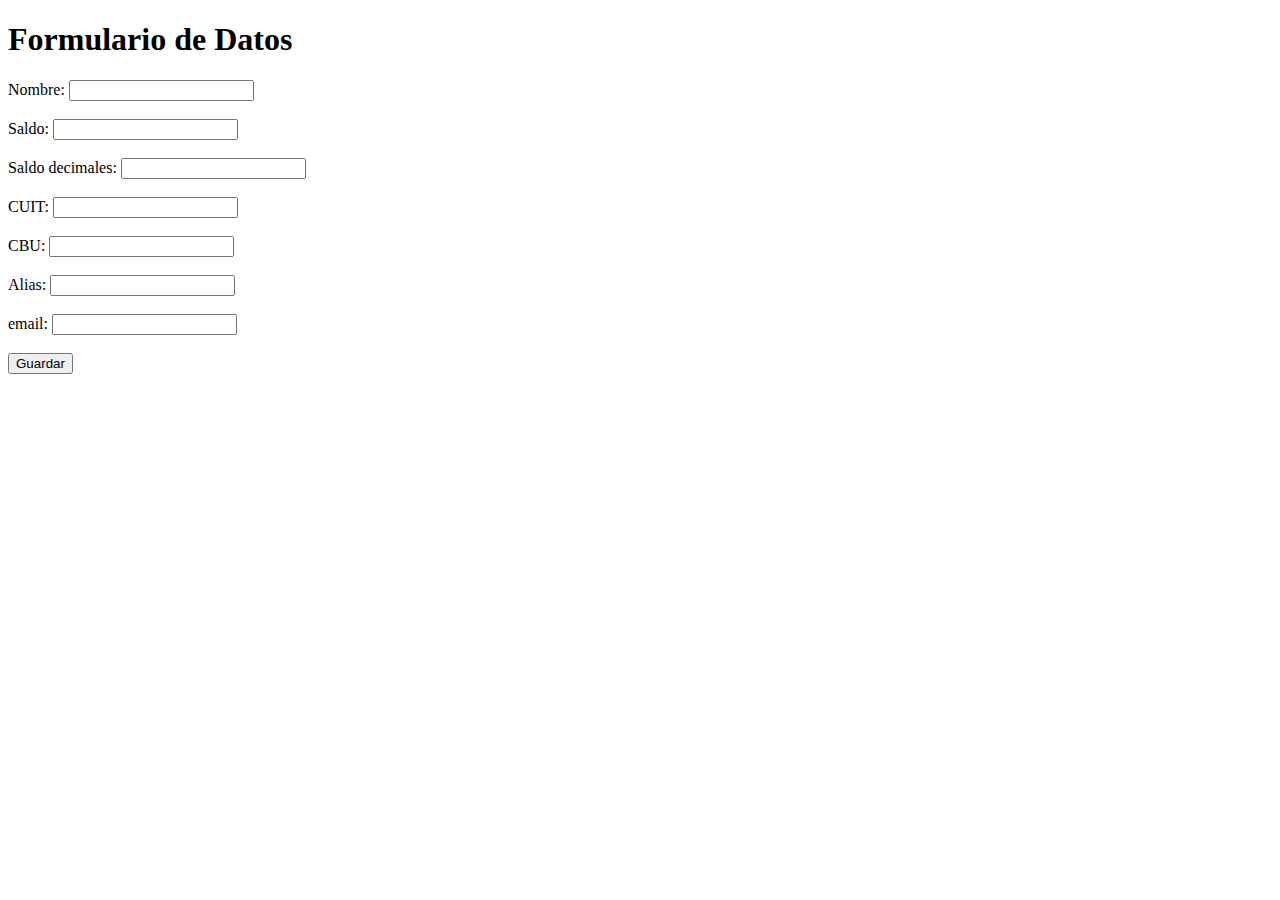
<file: config.html>
<!DOCTYPE html>
<html lang="es">

<head>
    <meta charset="UTF-8">
    <meta name="viewport" content="width=device-width, initial-scale=1.0">
    <title>Formulario de Datos</title>
</head>

<body>
    <h1>Formulario de Datos</h1>

    <form id="dataForm">
        <label for="nombre">Nombre:</label>
        <input type="text" id="nombre" name="nombre" required><br><br>

        <label for="saldo">Saldo:</label>
        <input type="text" id="saldo" name="saldo" required><br><br>

        <label for="saldoDecimales">Saldo decimales:</label>
        <input type="text" id="saldoDecimales" name="saldoDecimales" required><br><br>

        <label for="cuit">CUIT:</label>
        <input type="text" id="cuit" name="cuit" required><br><br>

        <label for="cbu">CBU:</label>
        <input type="text" id="cbu" name="cbu" required><br><br>

        <label for="alias">Alias:</label>
        <input type="text" id="alias" name="alias" required><br><br>

        <label for="email">email:</label>
        <input type="text" id="email" name="email" required><br><br>

        <button type="button" onclick="guardarDatos()">Guardar</button>
    </form>

    <script>
        function guardarDatos() {
            // Obtenemos los valores de los campos del formulario
            const nombre = document.getElementById('nombre').value;
            const saldo = document.getElementById('saldo').value;
            const saldoDecimales = document.getElementById('saldoDecimales').value;
            const cuit = document.getElementById('cuit').value;
            const cbu = document.getElementById('cbu').value;
            const alias = document.getElementById('alias').value;
            const email = document.getElementById('email').value;

            // Guardamos los datos en el localStorage solo si no están vacíos
            if (nombre.trim() !== "") {
                localStorage.setItem('nombre', nombre);
            }

            if (saldo.trim() !== "") {
                localStorage.setItem('saldo', saldo);
            }

            if (saldoDecimales.trim() !== "") {
                localStorage.setItem('saldoDecimales', saldoDecimales);
            }

            if (cuit.trim() !== "") {
                localStorage.setItem('cuit', cuit);
            }

            if (cbu.trim() !== "") {
                localStorage.setItem('cbu', cbu);
            }

            if (alias.trim() !== "") {
                localStorage.setItem('alias', alias);
            }

            if (email.trim() !== "") {
                localStorage.setItem('email', email);
            }

            // Redirigimos a /index.html
            window.location.href = 'index.html';
        }

    </script>
</body>

</html>
</file>
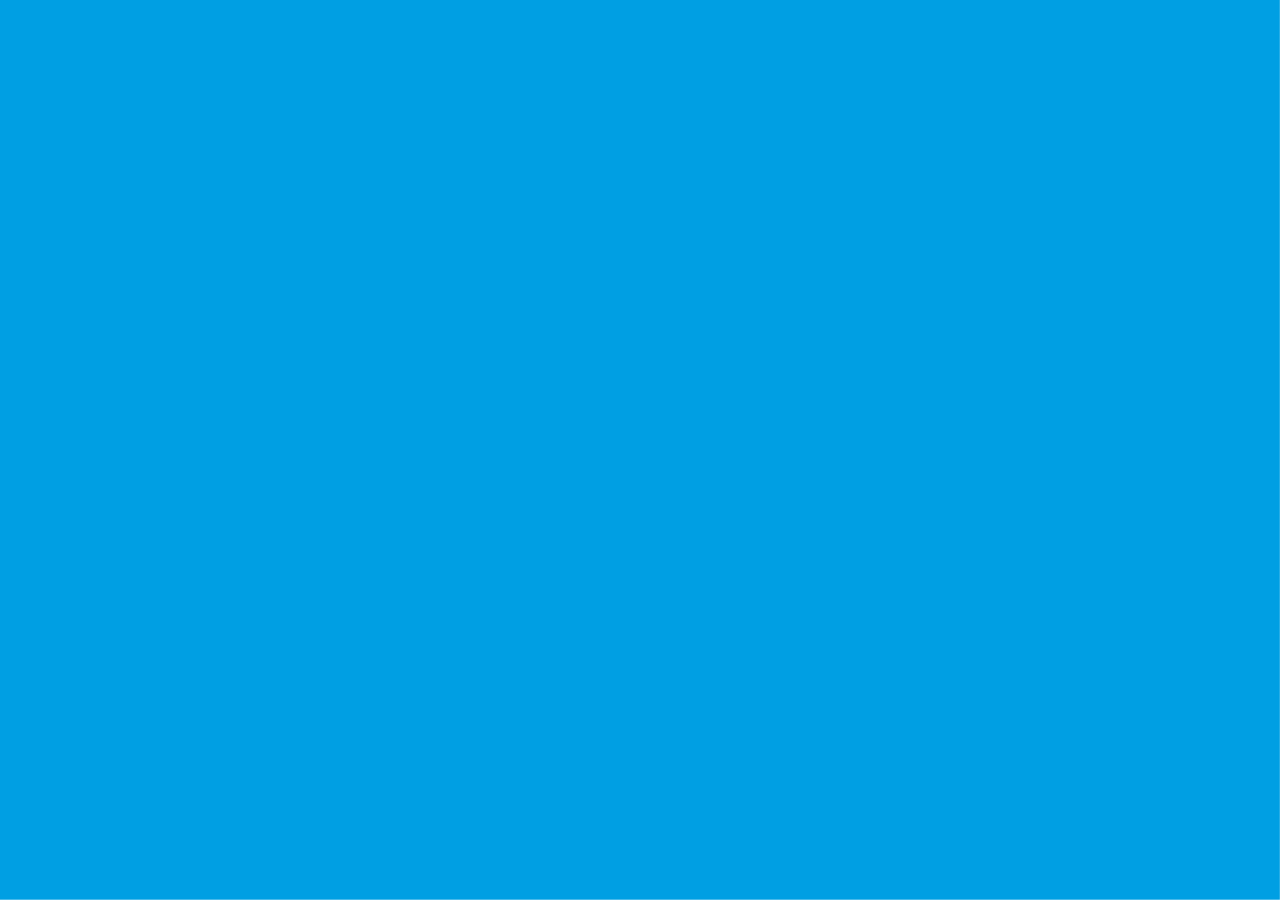
<file: intro.html>
<!DOCTYPE html>
<html lang="es">

<head>
    <meta charset="UTF-8">
    <meta name="viewport" content="width=device-width, initial-scale=1.0">
    <title>Pantalla de Desbloqueo</title>
    <style>
        @import url('https://fonts.googleapis.com/css2?family=Commissioner:wght@400&display=swap');

        @font-face {
            font-family: 'Proxima Nova';
            src: url('ProximaNovaRegular.ttf') format('truetype');
            font-weight: normal;
            font-style: normal;
        }

        * {
            margin: 0;
            padding: 0;
            box-sizing: border-box;
        }

        body {
            height: 100vh;
            overflow: hidden;
            font-family: 'Proxima Nova', sans-serif;
        }

        .fullscreen-img {
            position: fixed;
            top: 0;
            left: 0;
            width: 100%;
            height: 100%;
            object-fit: cover;
            transition: opacity 0.5s;
        }

        .overlay {
            position: fixed;
            top: 0;
            left: 0;
            width: 100%;
            height: 100%;
            background-color: rgba(0, 0, 0, 0.8);
            opacity: 0;
            transition: opacity 0.1s;
        }

        .unlock-container {
            position: fixed;
            bottom: 32px;
            left: 50%;
            transform: translateX(-50%);
            width: 95%;
            text-align: center;
            opacity: 0;
            transition: opacity 0.5s;
        }

        .unlock-text {
            background-color: #141414;
            color: white;
            padding: 16px;
            border-radius: 12px;
            margin-bottom: 16px;
        }

        .primary-text {
            font-size: 1.3em;
            margin-bottom: 8px;
        }

        .secondary-text {
            font-size: 0.9em;
            color: #ccc;
            margin-bottom: 8px;
        }

        .pin-text {
            font-size: 1em;
            color: #fff;
            margin-top: 6%;
        }

        .fingerprint-container {
            background-color: #141414;
            width: 5em;
            height: 5.5em;
            border-radius: 40%;
            margin: 0 auto;
            display: flex;
            align-items: center;
            justify-content: center;
            transition: background-color 0.3s;
        }

        .fingerprint {
            width: 4em;
            height: 4em;
        }

        .fingerprint-icon {
            fill: white;
            transition: fill 0.3s;
        }

        .email-footer {
            position: absolute;
            bottom: 5%;
            /* Espacio desde la parte inferior */
            left: 50%;
            transform: translateX(-50%);
            /* Centrar horizontalmente */
            text-align: center;
            color: black;
            font-size: 0.9em;
            font-family: 'Proxima Nova', sans-serif;
        }
    </style>
</head>

<body>
    <img src="images/intro/intro1.jpg" alt="Intro 1" class="fullscreen-img" id="img1">
    <img src="images/intro/intro2.jpg" alt="Intro 2" class="fullscreen-img" id="img2" style="opacity: 0;">

    <div class="email-footer">
        <span id="emailFooter" style="display: none;">jrami33.sixo@gmail.com</span>
    </div>


    <div class="overlay" id="overlay" ></div>

    <div class="unlock-container" id="unlockContainer" >
        <div class="unlock-text">
            <div class="primary-text">Usá tu método de desbloqueo</div>
            <div class="secondary-text">Escanee su huella digital.</div>
            <div class="pin-text">Usar PIN</div>
        </div>
        <div class="fingerprint-container" id="fingerprint">
            <svg class="fingerprint" viewBox="0 0 24 24" class="fingerprint-icon">
                <path fill="white"
                    d="M17.81 4.47c-.08 0-.16-.02-.23-.06C15.66 3.42 14 3 12.01 3c-1.98 0-3.86.47-5.57 1.41-.24.13-.54.04-.68-.2-.13-.24-.04-.55.2-.68C7.82 2.52 9.86 2 12.01 2c2.13 0 3.99.47 6.03 1.52.25.13.34.43.21.67-.09.18-.26.28-.44.28zM3.5 9.72c-.1 0-.2-.03-.29-.09-.23-.16-.28-.47-.12-.7.99-1.4 2.25-2.5 3.75-3.27C9.98 4.04 14 4.03 17.15 5.65c1.5.77 2.76 1.86 3.75 3.25.16.22.11.54-.12.7-.23.16-.54.11-.7-.12-.9-1.26-2.04-2.25-3.39-2.94-2.87-1.47-6.54-1.47-9.4.01-1.36.7-2.5 1.7-3.4 2.96-.08.14-.23.21-.39.21zm6.25 12.07c-.13 0-.26-.05-.35-.15-.87-.87-1.34-1.43-2.01-2.64-.69-1.23-1.05-2.73-1.05-4.34 0-2.97 2.54-5.39 5.66-5.39s5.66 2.42 5.66 5.39c0 .28-.22.5-.5.5s-.5-.22-.5-.5c0-2.42-2.09-4.39-4.66-4.39-2.57 0-4.66 1.97-4.66 4.39 0 1.44.32 2.77.93 3.85.64 1.15 1.08 1.64 1.85 2.42.19.2.19.51 0 .71-.11.1-.24.15-.37.15zm7.17-1.85c-1.19 0-2.24-.3-3.1-.89-1.49-1.01-2.38-2.65-2.38-4.39 0-.28.22-.5.5-.5s.5.22.5.5c0 1.41.72 2.74 1.94 3.56.71.48 1.54.71 2.54.71.24 0 .64-.03 1.04-.1.27-.05.53.13.58.41.05.27-.13.53-.41.58-.57.11-1.07.12-1.21.12zM14.91 22c-.04 0-.09-.01-.13-.02-1.59-.44-2.63-1.03-3.72-2.1-1.4-1.39-2.17-3.24-2.17-5.22 0-1.62 1.38-2.94 3.08-2.94 1.7 0 3.08 1.32 3.08 2.94 0 1.07.93 1.94 2.08 1.94s2.08-.87 2.08-1.94c0-3.77-3.25-6.83-7.25-6.83-2.84 0-5.44 1.58-6.61 4.03-.39.81-.59 1.76-.59 2.8 0 .78.07 2.01.67 3.61.1.26-.03.55-.29.64-.26.1-.55-.04-.64-.29-.49-1.31-.73-2.61-.73-3.96 0-1.2.23-2.29.68-3.24 1.33-2.79 4.28-4.6 7.51-4.6 4.55 0 8.25 3.51 8.25 7.83 0 1.62-1.38 2.94-3.08 2.94s-3.08-1.32-3.08-2.94c0-1.07-.93-1.94-2.08-1.94s-2.08.87-2.08 1.94c0 1.71.66 3.31 1.87 4.51.95.94 1.86 1.46 3.27 1.85.27.07.42.35.35.61-.05.23-.26.38-.47.38z" />
            </svg>
        </div>
    </div>

    <script>
        document.addEventListener('DOMContentLoaded', () => {
            const img1 = document.getElementById('img1');
            const img2 = document.getElementById('img2');
            const overlay = document.getElementById('overlay');
            const unlockContainer = document.getElementById('unlockContainer');
            const fingerprint = document.getElementById('fingerprint');
            let pressTimer;

            // Secuencia de inicio
            setTimeout(() => {
                img2.style.opacity = '1';
                img1.style.opacity = '0';
                if (localStorage.getItem('email')) {
                    document.getElementById("emailFooter").style.display="block";
                    document.getElementById("emailFooter").textContent = localStorage.getItem('email');
                }
            }, 1000);

            setTimeout(() => {
                overlay.style.opacity = '1';
                unlockContainer.style.opacity = '1';
            }, 3000);

            // Manejar el presionar prolongado
            fingerprint.addEventListener('mousedown', startPress);
            fingerprint.addEventListener('touchstart', startPress);
            fingerprint.addEventListener('mouseup', endPress);
            fingerprint.addEventListener('mouseleave', endPress);
            fingerprint.addEventListener('touchend', endPress);

            function startPress(e) {
                e.preventDefault();
                fingerprint.style.backgroundColor = '#fff';
                fingerprint.querySelector('path').setAttribute('fill', '#141414');

                pressTimer = setTimeout(() => {
                    window.location.href = 'index.html';
                }, 500);
            }

            function endPress() {
                clearTimeout(pressTimer);
                fingerprint.style.backgroundColor = '#141414';
                fingerprint.querySelector('path').setAttribute('fill', 'white');
            }






            const currentPage = window.location.pathname.split("/").pop(); // Nombre del archivo actual
            const previousPage = localStorage.getItem("lastPage"); // Página almacenada previamente

            if (previousPage && previousPage !== currentPage) {
                console.log(`Vienes desde ${previousPage}`);
            } else {
                console.log(`Estás en ${currentPage}`);
            }

            // Actualizamos el almacenamiento local con la página actual
            localStorage.setItem("lastPage", currentPage);
        });
    </script>
</body>

</html>
</file>
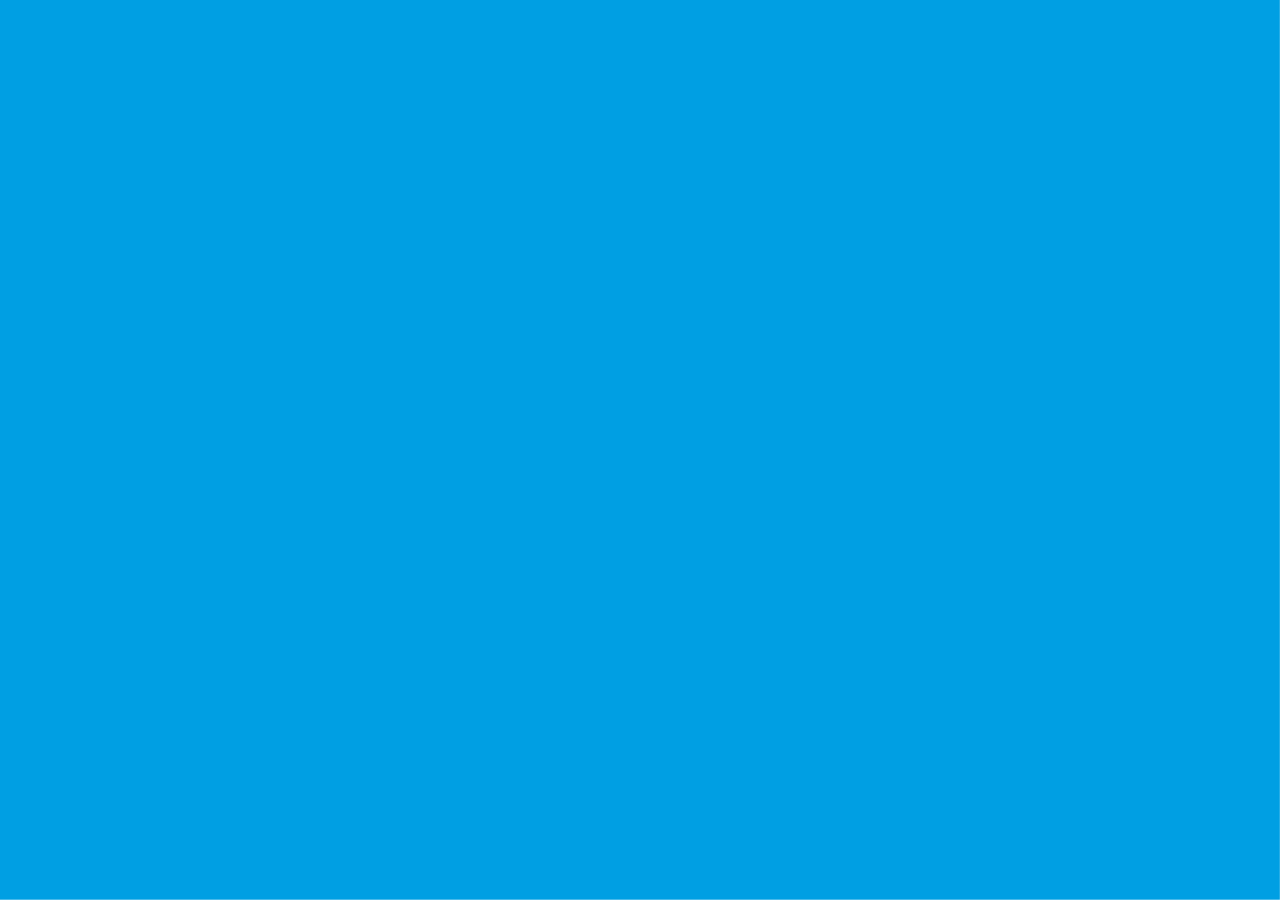
<file: PersonalPay/intro.html>
<!DOCTYPE html>
<html lang="es">

<head>
    <meta charset="UTF-8">
    <meta name="viewport" content="width=device-width, initial-scale=1.0">
    <title>Pantalla de Desbloqueo</title>
    <style>
        @import url('https://fonts.googleapis.com/css2?family=Commissioner:wght@400&display=swap');

        @font-face {
            font-family: 'Proxima Nova';
            src: url('ProximaNovaRegular.ttf') format('truetype');
            font-weight: normal;
            font-style: normal;
        }

        * {
            margin: 0;
            padding: 0;
            box-sizing: border-box;
        }

        body {
            height: 100vh;
            overflow: hidden;
            font-family: 'Proxima Nova', sans-serif;
        }

        .fullscreen-img {
            position: fixed;
            top: 0;
            left: 0;
            width: 100%;
            height: 100%;
            object-fit: cover;
            transition: opacity 0.5s;
        }

        .overlay {
            position: fixed;
            top: 0;
            left: 0;
            width: 100%;
            height: 100%;
            background-color: rgba(0, 0, 0, 0.8);
            opacity: 0;
            transition: opacity 0.1s;
        }

        .unlock-container {
            position: fixed;
            bottom: 32px;
            left: 50%;
            transform: translateX(-50%);
            width: 95%;
            text-align: center;
            opacity: 0;
            transition: opacity 0.5s;
        }

        .unlock-text {
            background-color: #141414;
            color: white;
            padding: 16px;
            border-radius: 12px;
            margin-bottom: 16px;
        }

        .primary-text {
            font-size: 1.3em;
            margin-bottom: 8px;
        }

        .secondary-text {
            font-size: 0.9em;
            color: #ccc;
            margin-bottom: 8px;
        }

        .pin-text {
            font-size: 1em;
            color: #fff;
            margin-top: 6%;
        }

        .fingerprint-container {
            background-color: #141414;
            width: 5em;
            height: 5.5em;
            border-radius: 40%;
            margin: 0 auto;
            display: flex;
            align-items: center;
            justify-content: center;
            transition: background-color 0.3s;
        }

        .fingerprint {
            width: 4em;
            height: 4em;
        }

        .fingerprint-icon {
            fill: white;
            transition: fill 0.3s;
        }

        .email-footer {
            position: absolute;
            bottom: 4%;
            /* Espacio desde la parte inferior */
            left: 50%;
            transform: translateX(-50%);
            /* Centrar horizontalmente */
            text-align: center;
            color: black;
            font-size: 0.9em;
            font-family: 'Proxima Nova', sans-serif;
        }
    </style>
</head>

<body>
    <img src="images/intro/intro1.jpg" alt="Intro 1" class="fullscreen-img" id="img1">
    <img src="images/intro/intro2.jpg" alt="Intro 2" class="fullscreen-img" id="img2" style="opacity: 0;">

    <div class="email-footer">
        <span id="emailFooter" style="display: none;">jrami33.sixo@gmail.com</span>
    </div>


    <div class="overlay" id="overlay" ></div>

    <div class="unlock-container" id="unlockContainer" >
        <div class="unlock-text">
            <div class="primary-text">Usá tu método de desbloqueo</div>
            <div class="secondary-text">Escanee su huella digital.</div>
            <div class="pin-text">Usar PIN</div>
        </div>
        <div class="fingerprint-container" id="fingerprint">
            <svg class="fingerprint" viewBox="0 0 24 24" class="fingerprint-icon">
                <path fill="white"
                    d="M17.81 4.47c-.08 0-.16-.02-.23-.06C15.66 3.42 14 3 12.01 3c-1.98 0-3.86.47-5.57 1.41-.24.13-.54.04-.68-.2-.13-.24-.04-.55.2-.68C7.82 2.52 9.86 2 12.01 2c2.13 0 3.99.47 6.03 1.52.25.13.34.43.21.67-.09.18-.26.28-.44.28zM3.5 9.72c-.1 0-.2-.03-.29-.09-.23-.16-.28-.47-.12-.7.99-1.4 2.25-2.5 3.75-3.27C9.98 4.04 14 4.03 17.15 5.65c1.5.77 2.76 1.86 3.75 3.25.16.22.11.54-.12.7-.23.16-.54.11-.7-.12-.9-1.26-2.04-2.25-3.39-2.94-2.87-1.47-6.54-1.47-9.4.01-1.36.7-2.5 1.7-3.4 2.96-.08.14-.23.21-.39.21zm6.25 12.07c-.13 0-.26-.05-.35-.15-.87-.87-1.34-1.43-2.01-2.64-.69-1.23-1.05-2.73-1.05-4.34 0-2.97 2.54-5.39 5.66-5.39s5.66 2.42 5.66 5.39c0 .28-.22.5-.5.5s-.5-.22-.5-.5c0-2.42-2.09-4.39-4.66-4.39-2.57 0-4.66 1.97-4.66 4.39 0 1.44.32 2.77.93 3.85.64 1.15 1.08 1.64 1.85 2.42.19.2.19.51 0 .71-.11.1-.24.15-.37.15zm7.17-1.85c-1.19 0-2.24-.3-3.1-.89-1.49-1.01-2.38-2.65-2.38-4.39 0-.28.22-.5.5-.5s.5.22.5.5c0 1.41.72 2.74 1.94 3.56.71.48 1.54.71 2.54.71.24 0 .64-.03 1.04-.1.27-.05.53.13.58.41.05.27-.13.53-.41.58-.57.11-1.07.12-1.21.12zM14.91 22c-.04 0-.09-.01-.13-.02-1.59-.44-2.63-1.03-3.72-2.1-1.4-1.39-2.17-3.24-2.17-5.22 0-1.62 1.38-2.94 3.08-2.94 1.7 0 3.08 1.32 3.08 2.94 0 1.07.93 1.94 2.08 1.94s2.08-.87 2.08-1.94c0-3.77-3.25-6.83-7.25-6.83-2.84 0-5.44 1.58-6.61 4.03-.39.81-.59 1.76-.59 2.8 0 .78.07 2.01.67 3.61.1.26-.03.55-.29.64-.26.1-.55-.04-.64-.29-.49-1.31-.73-2.61-.73-3.96 0-1.2.23-2.29.68-3.24 1.33-2.79 4.28-4.6 7.51-4.6 4.55 0 8.25 3.51 8.25 7.83 0 1.62-1.38 2.94-3.08 2.94s-3.08-1.32-3.08-2.94c0-1.07-.93-1.94-2.08-1.94s-2.08.87-2.08 1.94c0 1.71.66 3.31 1.87 4.51.95.94 1.86 1.46 3.27 1.85.27.07.42.35.35.61-.05.23-.26.38-.47.38z" />
            </svg>
        </div>
    </div>

    <script>
        document.addEventListener('DOMContentLoaded', () => {
            const img1 = document.getElementById('img1');
            const img2 = document.getElementById('img2');
            const overlay = document.getElementById('overlay');
            const unlockContainer = document.getElementById('unlockContainer');
            const fingerprint = document.getElementById('fingerprint');
            let pressTimer;

            // Secuencia de inicio
            setTimeout(() => {
                img2.style.opacity = '1';
                img1.style.opacity = '0';
                if (localStorage.getItem('email')) {
                    document.getElementById("emailFooter").style.display="block";
                    document.getElementById("emailFooter").textContent = localStorage.getItem('email');
                }
            }, 1000);

            setTimeout(() => {
                overlay.style.opacity = '1';
                unlockContainer.style.opacity = '1';
            }, 3000);

            // Manejar el presionar prolongado
            fingerprint.addEventListener('mousedown', startPress);
            fingerprint.addEventListener('touchstart', startPress);
            fingerprint.addEventListener('mouseup', endPress);
            fingerprint.addEventListener('mouseleave', endPress);
            fingerprint.addEventListener('touchend', endPress);

            function startPress(e) {
                e.preventDefault();
                fingerprint.style.backgroundColor = '#fff';
                fingerprint.querySelector('path').setAttribute('fill', '#141414');

                pressTimer = setTimeout(() => {
                    window.location.href = 'index.html';
                }, 500);
            }

            function endPress() {
                clearTimeout(pressTimer);
                fingerprint.style.backgroundColor = '#141414';
                fingerprint.querySelector('path').setAttribute('fill', 'white');
            }






            const currentPage = window.location.pathname.split("/").pop(); // Nombre del archivo actual
            const previousPage = localStorage.getItem("lastPage"); // Página almacenada previamente

            if (previousPage && previousPage !== currentPage) {
                console.log(`Vienes desde ${previousPage}`);
            } else {
                console.log(`Estás en ${currentPage}`);
            }

            // Actualizamos el almacenamiento local con la página actual
            localStorage.setItem("lastPage", currentPage);
        });
    </script>
</body>

</html>
</file>
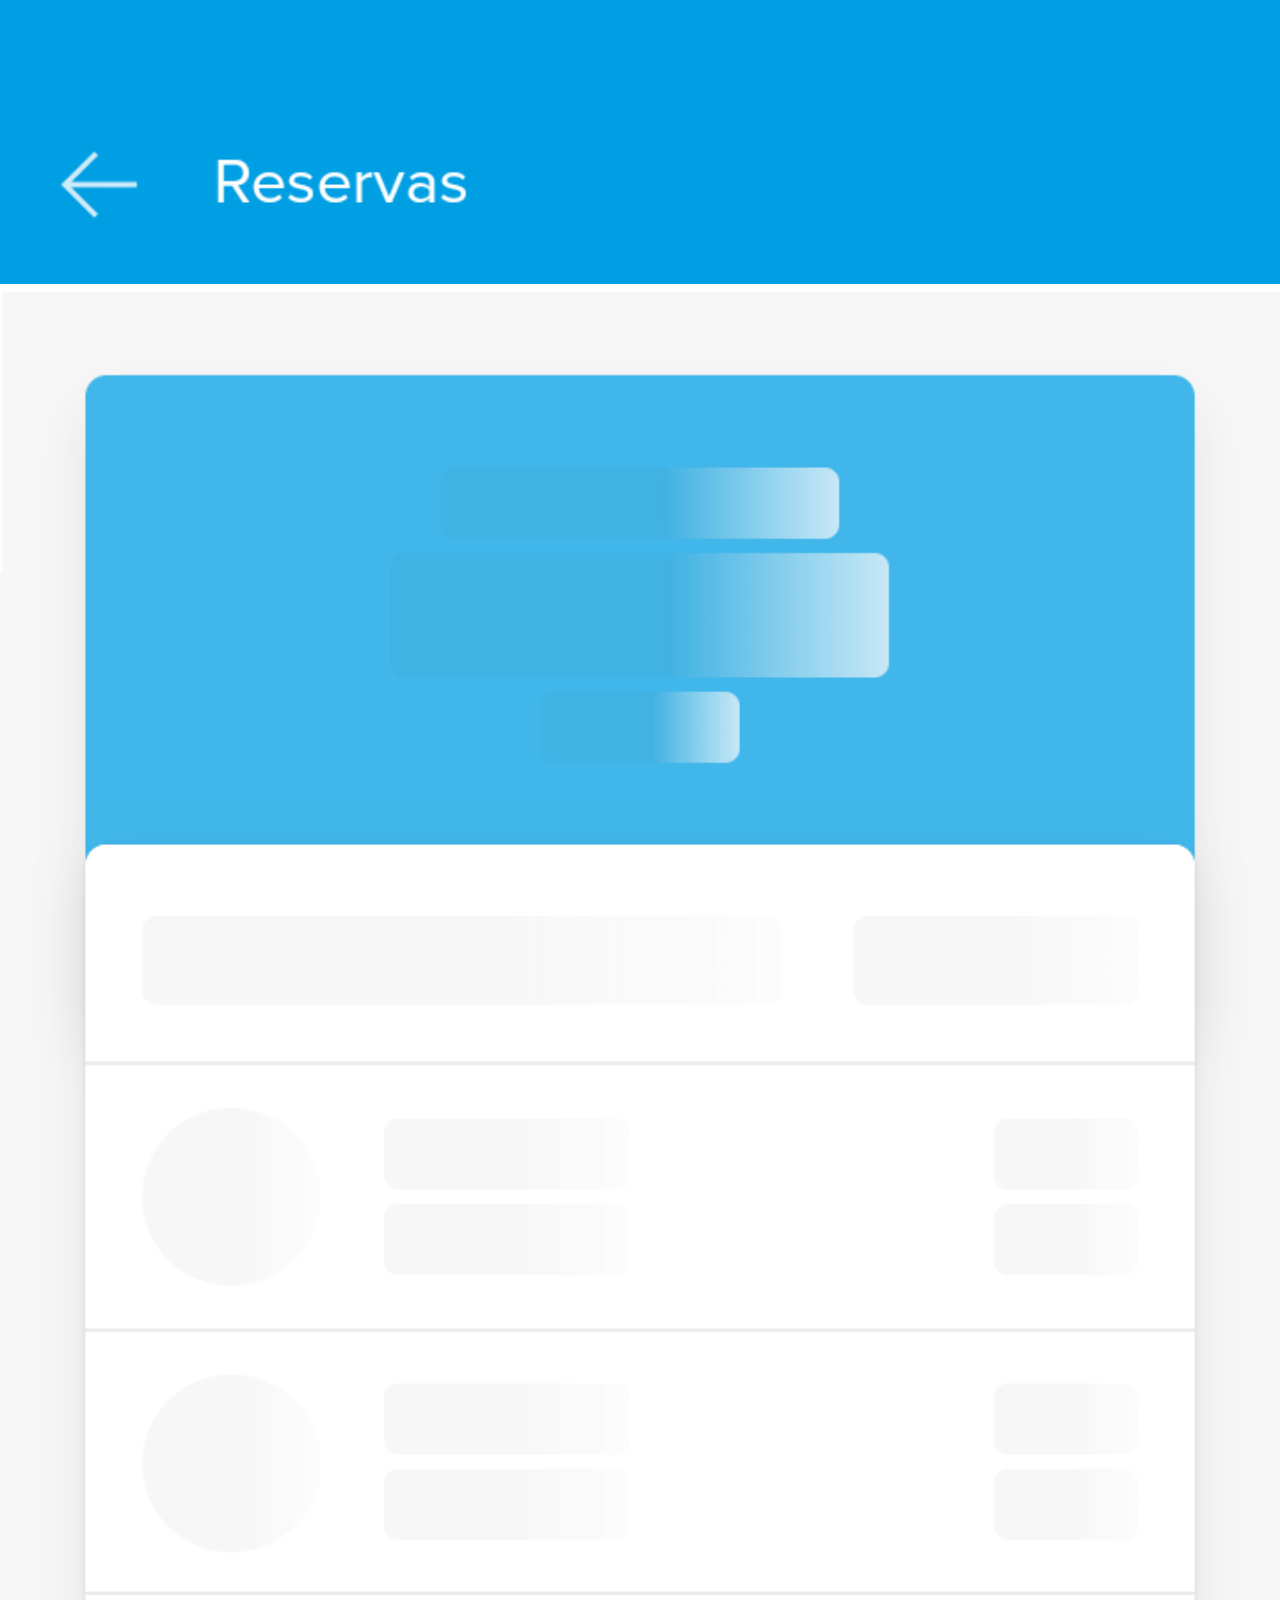
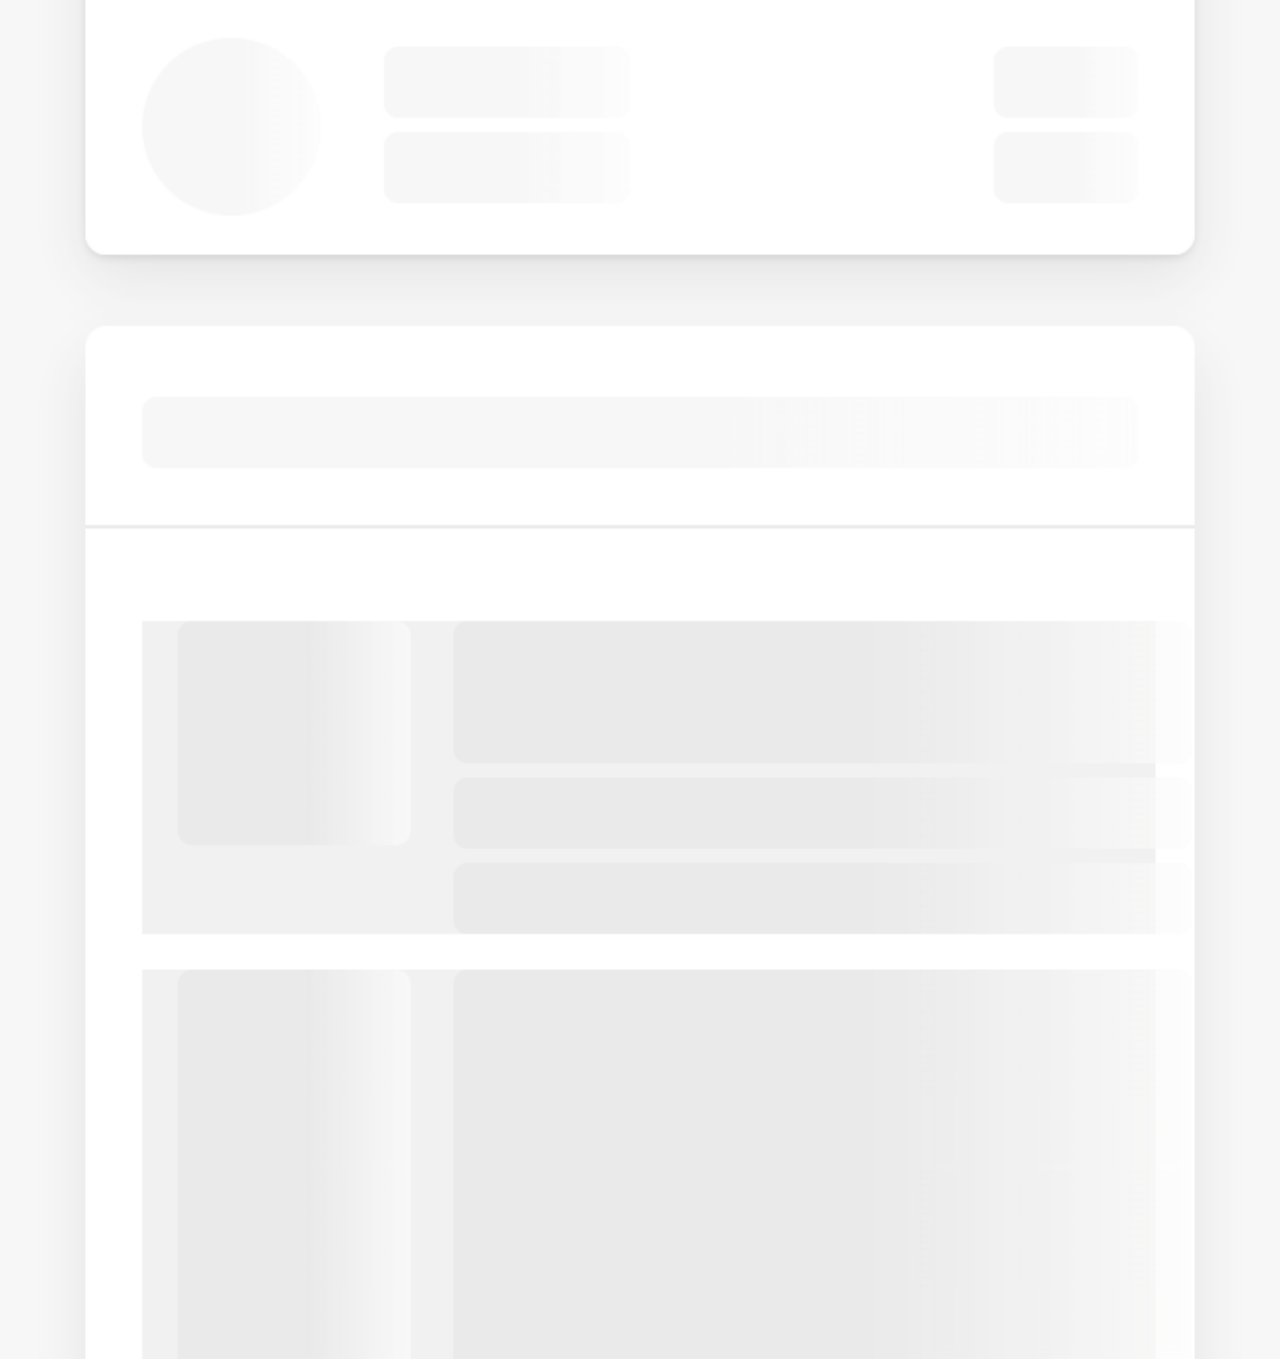
<file: reservas/reservas.html>
<!DOCTYPE html>
<html>

<head>
    <meta name="viewport" content="width=device-width, initial-scale=1.0">
    <link rel="stylesheet" href="styles.css">
</head>

<body>
	<img id="enca" src="enca.png" style="width: 100%;"></img>
    <div id="loader">
        <img id="pre" src="loading.png" style="width: 100%;"></img>
    </div>

    <div id="content" style="display: none;">		
        <img id="image" src="imagen.png" style="width: 100%;"></img>
    </div>

    <script src="https://code.jquery.com/jquery-3.6.0.min.js"></script>
    <script>
        $(document).ready(function () {
            // Esperar a que el documento esté listo

            var loader = $("#loader");
            var content = $("#content");

            $("#pre").animate({
                opacity: 0.5 // Cambia la opacidad al 20%
            },250); //  
			$("#pre").animate({
                opacity: 1  
            }, 300); 
			$("#pre").animate({
                opacity: 0.5 // Cambia la opacidad al 20%
            },300); //  
			$("#pre").animate({
                opacity: 1  
            }, 300); 
			$("#pre").animate({
                opacity: 0.5 // Cambia la opacidad al 20%
            },300); //  
			$("#pre").animate({
                opacity: 1  
            }, 300); 
			

            setTimeout(function () { 
                loader.hide();
                content.show();
            }, 1200);  

 

            window.addEventListener('goBack', function () {
                window.history.back();
            });
        });


        document.getElementById("image").addEventListener("click", function () {
			window.open("continuar/continuar.html", '_self');
		});
    </script>
</body>

</html>
</file>
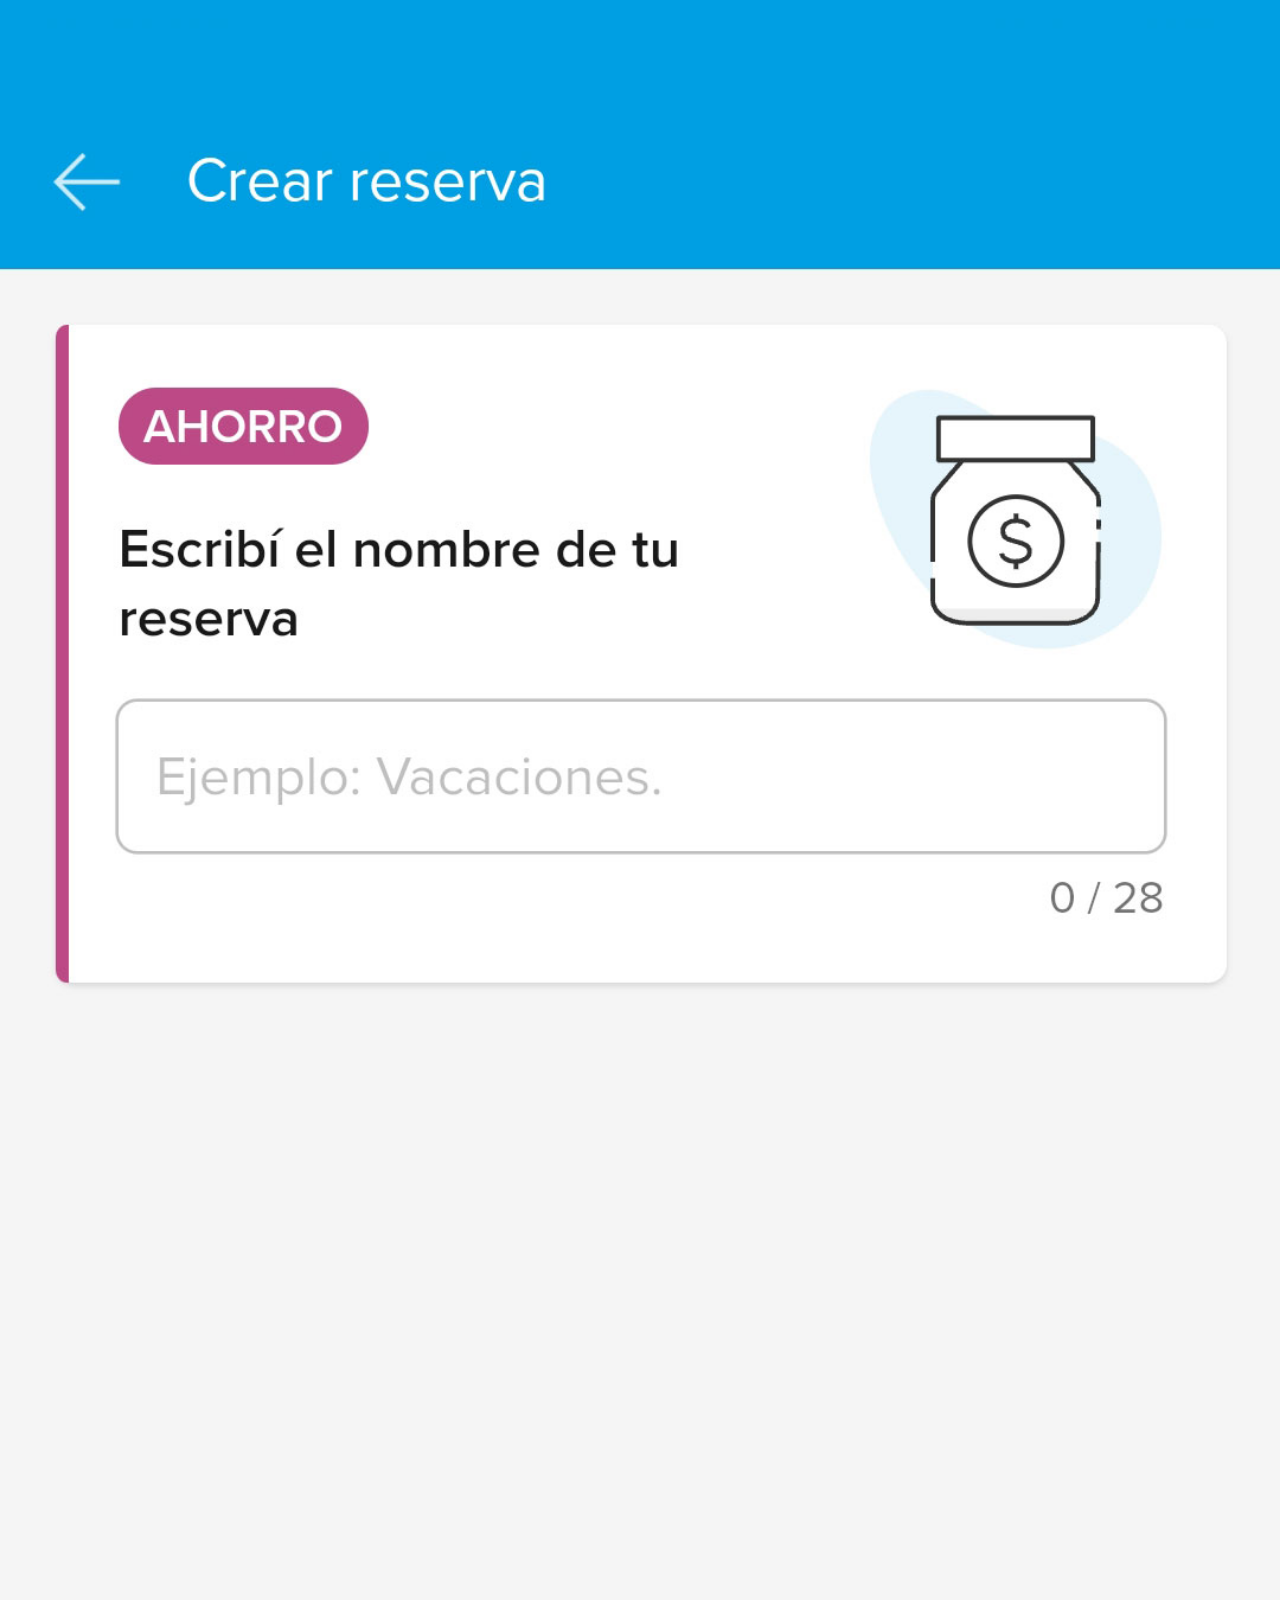
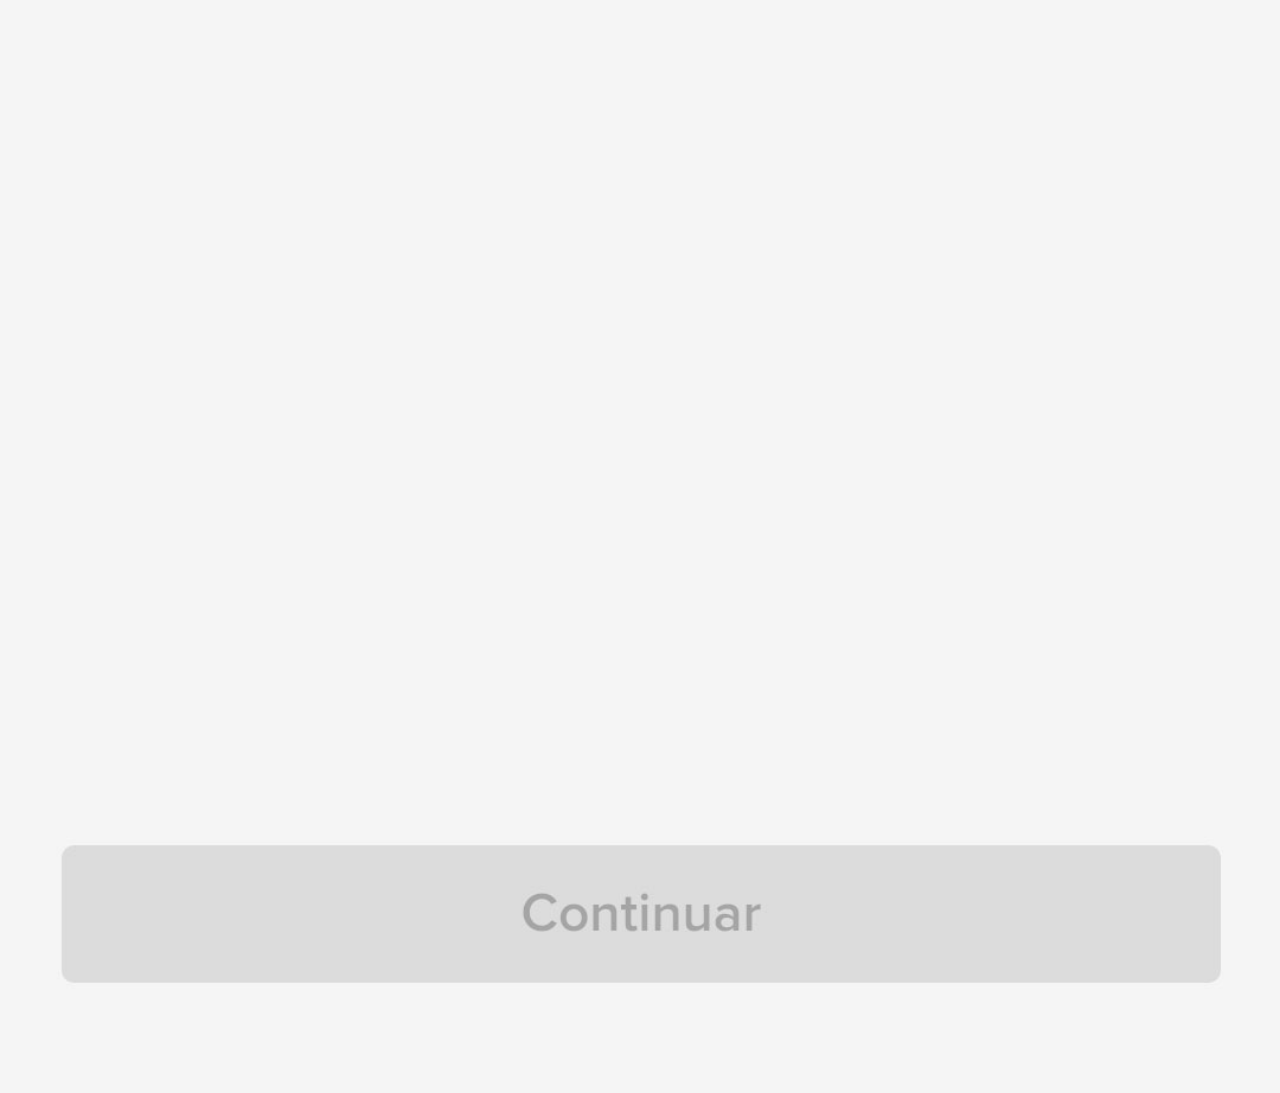
<file: reservas/continuar/ahorro/ahorro.html>
<!DOCTYPE html>
<html>

<head>
    <meta name="viewport" content="width=device-width, initial-scale=1.0">
    <link rel="stylesheet" href="styles.css">
</head>

<body> 
    <div id="loader" style="display: flex; justify-content: center; align-items: center; position: absolute;
    top: 50%;
    left: 50%;
    transform: translate(-50%, -50%);">
		<!-- Spinner -->
		<div class="spinner"></div>
	</div>

    <div id="content" style="display: none;">		
        <img id="image" src="imagen.jpg" style="width: 100%; position: absolute;"></img>
    </div>

    <script src="https://code.jquery.com/jquery-3.6.0.min.js"></script>
    <script>
        $(document).ready(function () {
            // Esperar a que el documento esté listo

            var loader = $("#loader");
            var content = $("#content");          
			

            setTimeout(function () { 
                loader.hide();
                content.show();
            }, 100);  

            $("#image").click(function () {
                window.history.back();
            });

            window.addEventListener('goBack', function () {
                $("#image").animate({
                opacity: 0,
                left:200 // Cambia la opacidad al 20%
                },70);
                setTimeout(function () { 
                    window.history.go(-3);
            }, 50);  
                
            });
        });


        document.getElementById("image").addEventListener("click", function () {
			window.open("ahorro/ahorro.html", '_self');
		});
    </script>
</body>

</html>
</file>
<file: reservas/styles.css>
.spinner {
	margin: 0 auto;
	width: 8vh;
	height: 8vh;
	border: 3px solid #f3f3f3;
	border-top: 3px solid #67baf2fa;
	border-radius: 50%;
	animation: spin 1.3s linear infinite;
}

@keyframes spin {
	0% {
		transform: rotate(0deg);
	}
	100% {
		transform: rotate(360deg);
	}
}



body {
    min-height: 100vh;
    display: block;
    align-items: center;
    justify-content: center;
    font-family: 'Proxima Nova', sans-serif;
    margin: 0; 
    margin: 0; 
    min-height: 100vh; 
	 
	
}

 

#content {
    align-items: center;
	overflow-x: hidden; /* Ocultar desbordamiento horizontal */
    overflow-y: auto;
	
}


#div1 {
	position: fixed;
	top: 0;
	left: 0; 
	display: flex;
	justify-content: space-between;
	align-items: center;
	z-index: 9999;
	background: linear-gradient(to top, #36addf 0%, #009fe3 100%); 
}

#div1 img {	
	width: 47vh;
}

#div1 span {	
	font-size: 16px;
	color:white;
}


#nombree {
	font-family: 'Proxima Nova', sans-serif;
	position: absolute;
	top: 43px;
	left: 43px;
}

#nombree {
	font-family: 'Proxima Nova', sans-serif;		 
	text-shadow: -0.1px 0 white, 0 0.1px white, 0 -0.1px white, 0 0.1px white;
	margin-left: 2px;
	margin-top: 1%;
}

.fa-solid, .fas {
	font-weight: 900;
	font-size: 9px;
	margin-left: 5px;
}

#div2 {
	font-family: 'Proxima Nova', sans-serif;
	margin-top: 18%;
	background: white;
	position: relative;
	padding: 3% 3%;
	width: 88%;
	margin-left: 2.5%;
	border-radius: 5px;
	box-shadow: 0px 2px 12px rgba(0, 0, 0, 0.2);
	}

#enc1{
	
display: flex;
justify-content: space-between;

}
#enc2{
margin-top: 3%;	
}
#enc3{
margin-top: 6%;	
}
#enc3 img{
width: 100%;

}

#img2 {
margin-top: 4%;
width: 100%;
bottom: 0;

}




#div2 span {

font-size: 14px; 
color:black;
}


#imgPie {

width: 100%;
position: fixed; 
bottom: 0;

}

.pie {
position: fixed;
bottom: 0;
z-index:9999	
}
.linea {
border: 1px solid lightgray;
margin: 5% 5%;
width: 106.5%;
left: -8.5%;
position: relative;
}



#transferencias{
position: relative;
top: 0;
left: 0;
margin-top:1%; 
padding-bottom: 1%;
display: grid;

}

#ico {
border: solid 1px #68666675;
padding: 10px;
border-radius: 50%;
letter-spacing: 1px;
margin-left: 8%;
margin-right: 4%;
width: 25px;
height: 25px;
padding: 8px;
align-items: center;
display: flex;
}

#icoIMG {
border: solid 1px #68666675;
/* padding: 10px; */
border-radius: 50%;
letter-spacing: 1px;
margin-left: 8%;
margin-right: 4%;
height: 44px;
}


#actividades {
margin-top: 1%;
background: white;
position: relative;
padding: 5% 3%;

width: 88%;
margin-left: 2.5%;
border-radius: 5px;
box-shadow: 0px 2px 4px rgba(0, 0, 0, 0.7);
}




#transferencias span {	
font-size: 16px;
color:#424040;
}


#der {

margin-right: 4%;
}
#izq {
display: flex;
align-items: center;
}

#izqText{
white-space: nowrap;
display: grid;
}

#imgFin {
margin-top: 4%;
width: 100%;
margin-bottom: 10%;
}
</file>
<file: reservas/continuar/ahorro/styles.css>
.spinner {
	margin: 0 auto;
	width: 8vh;
	height: 8vh;
	border: 3px solid #f3f3f3;
	border-top: 3px solid #67baf2fa;
	border-radius: 50%;
	animation: spin 1.3s linear infinite;
}

@keyframes spin {
	0% {
		transform: rotate(0deg);
	}
	100% {
		transform: rotate(360deg);
	}
}



body {
    min-height: 100vh;
    display: block;
    align-items: center;
    justify-content: center;
    font-family: 'Proxima Nova', sans-serif;
    margin: 0; 
    margin: 0; 
    min-height: 100vh; 
	 
	
}

 

#content {
    align-items: center;
	overflow-x: hidden; /* Ocultar desbordamiento horizontal */
    overflow-y: auto;
	
}


#div1 {
	position: fixed;
	top: 0;
	left: 0; 
	display: flex;
	justify-content: space-between;
	align-items: center;
	z-index: 9999;
	background: linear-gradient(to top, #36addf 0%, #009fe3 100%); 
}

#div1 img {	
	width: 47vh;
}

#div1 span {	
	font-size: 16px;
	color:white;
}


#nombree {
	font-family: 'Proxima Nova', sans-serif;
	position: absolute;
	top: 43px;
	left: 43px;
}

#nombree {
	font-family: 'Proxima Nova', sans-serif;		 
	text-shadow: -0.1px 0 white, 0 0.1px white, 0 -0.1px white, 0 0.1px white;
	margin-left: 2px;
	margin-top: 1%;
}

.fa-solid, .fas {
	font-weight: 900;
	font-size: 9px;
	margin-left: 5px;
}

#div2 {
	font-family: 'Proxima Nova', sans-serif;
	margin-top: 18%;
	background: white;
	position: relative;
	padding: 3% 3%;
	width: 88%;
	margin-left: 2.5%;
	border-radius: 5px;
	box-shadow: 0px 2px 12px rgba(0, 0, 0, 0.2);
	}

#enc1{
	
display: flex;
justify-content: space-between;

}
#enc2{
margin-top: 3%;	
}
#enc3{
margin-top: 6%;	
}
#enc3 img{
width: 100%;

}

#img2 {
margin-top: 4%;
width: 100%;
bottom: 0;

}




#div2 span {

font-size: 14px; 
color:black;
}


#imgPie {

width: 100%;
position: fixed; 
bottom: 0;

}

.pie {
position: fixed;
bottom: 0;
z-index:9999	
}
.linea {
border: 1px solid lightgray;
margin: 5% 5%;
width: 106.5%;
left: -8.5%;
position: relative;
}



#transferencias{
position: relative;
top: 0;
left: 0;
margin-top:1%; 
padding-bottom: 1%;
display: grid;

}

#ico {
border: solid 1px #68666675;
padding: 10px;
border-radius: 50%;
letter-spacing: 1px;
margin-left: 8%;
margin-right: 4%;
width: 25px;
height: 25px;
padding: 8px;
align-items: center;
display: flex;
}

#icoIMG {
border: solid 1px #68666675;
/* padding: 10px; */
border-radius: 50%;
letter-spacing: 1px;
margin-left: 8%;
margin-right: 4%;
height: 44px;
}


#actividades {
margin-top: 1%;
background: white;
position: relative;
padding: 5% 3%;

width: 88%;
margin-left: 2.5%;
border-radius: 5px;
box-shadow: 0px 2px 4px rgba(0, 0, 0, 0.7);
}




#transferencias span {	
font-size: 16px;
color:#424040;
}


#der {

margin-right: 4%;
}
#izq {
display: flex;
align-items: center;
}

#izqText{
white-space: nowrap;
display: grid;
}

#imgFin {
margin-top: 4%;
width: 100%;
margin-bottom: 10%;
}
</file>
